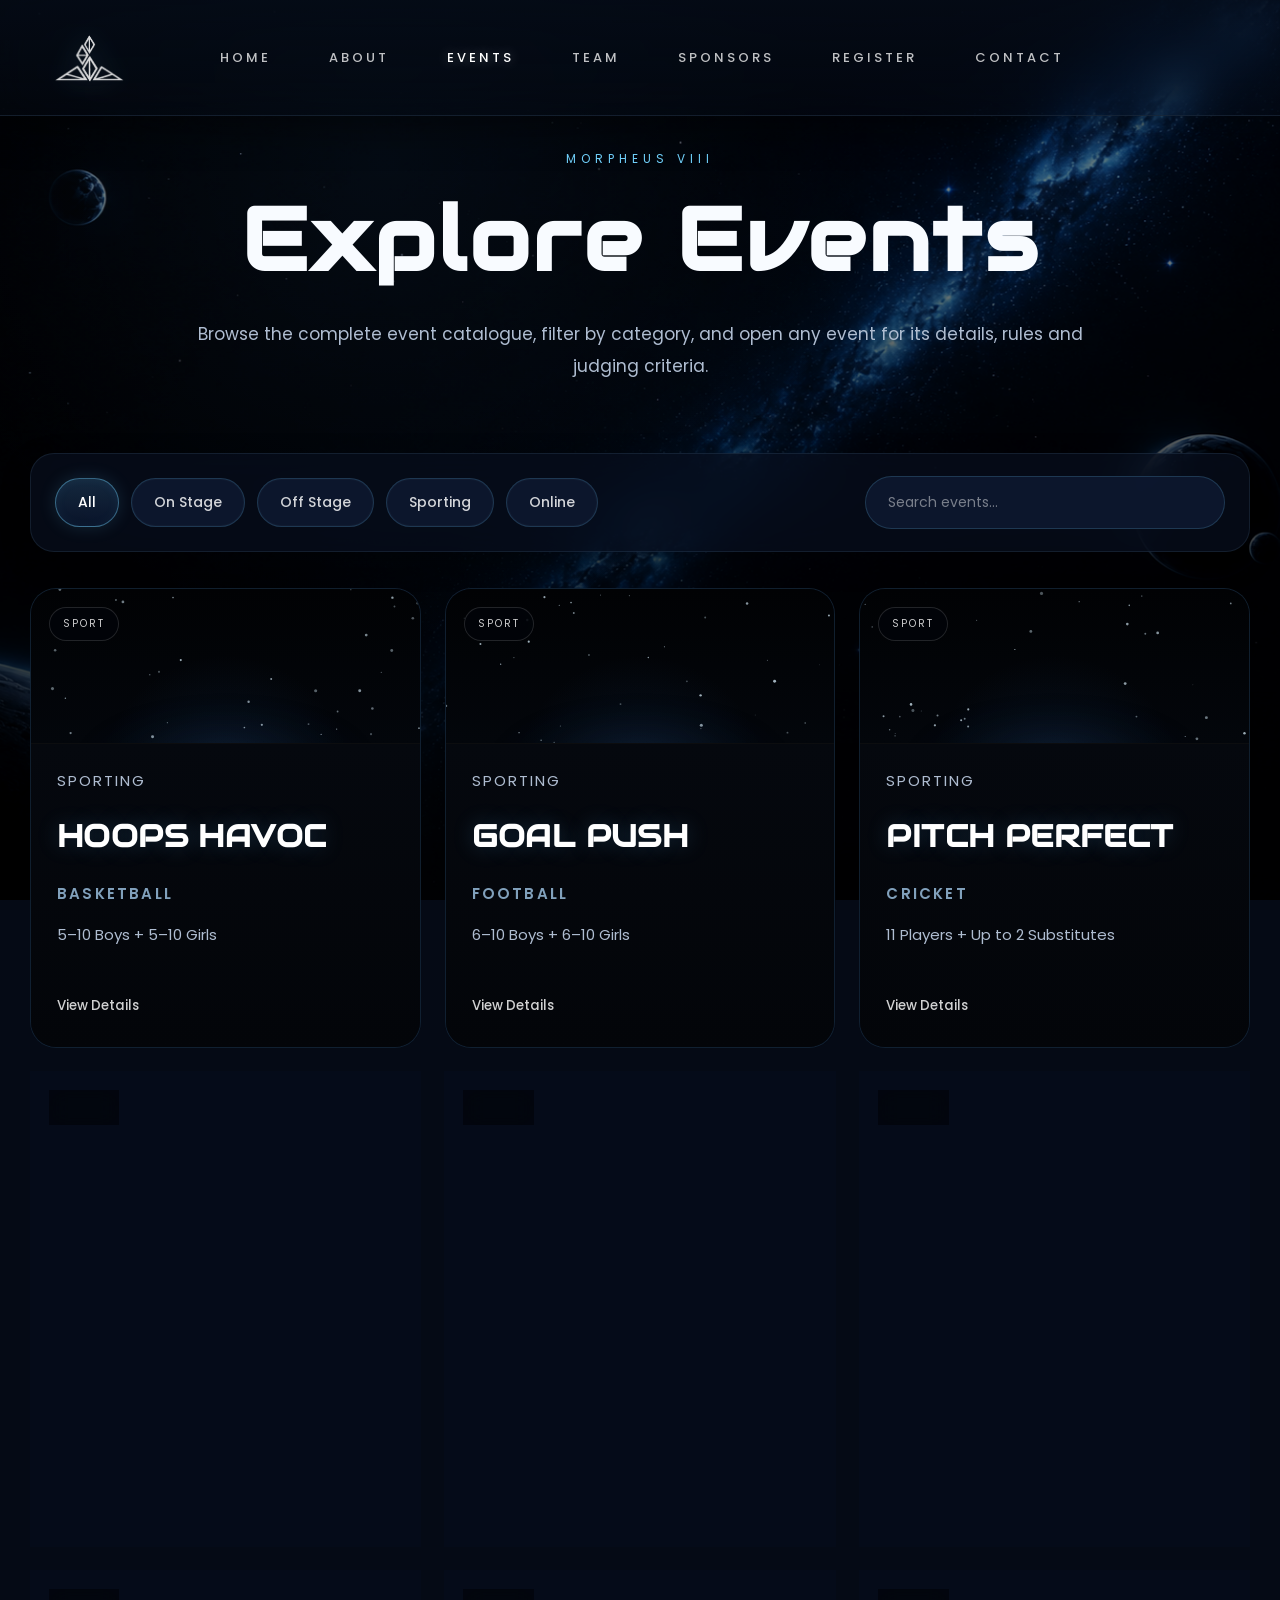
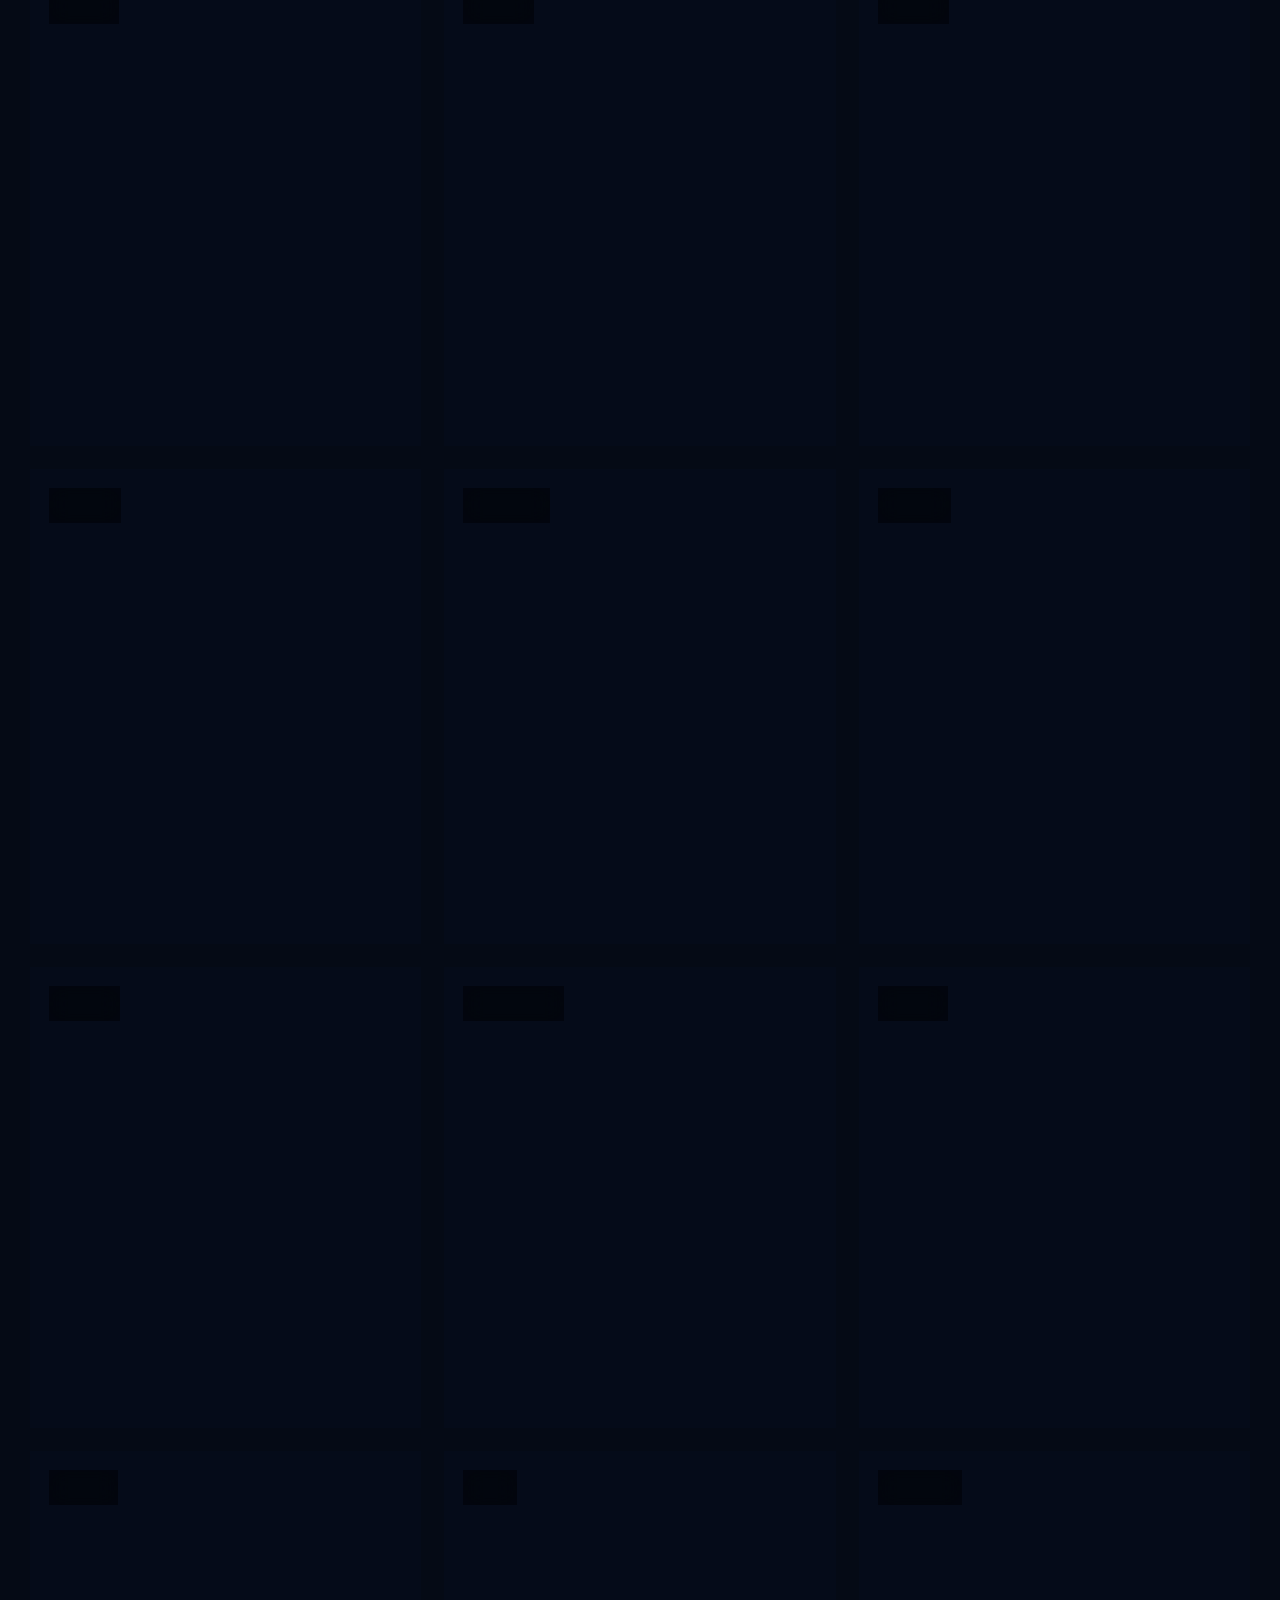
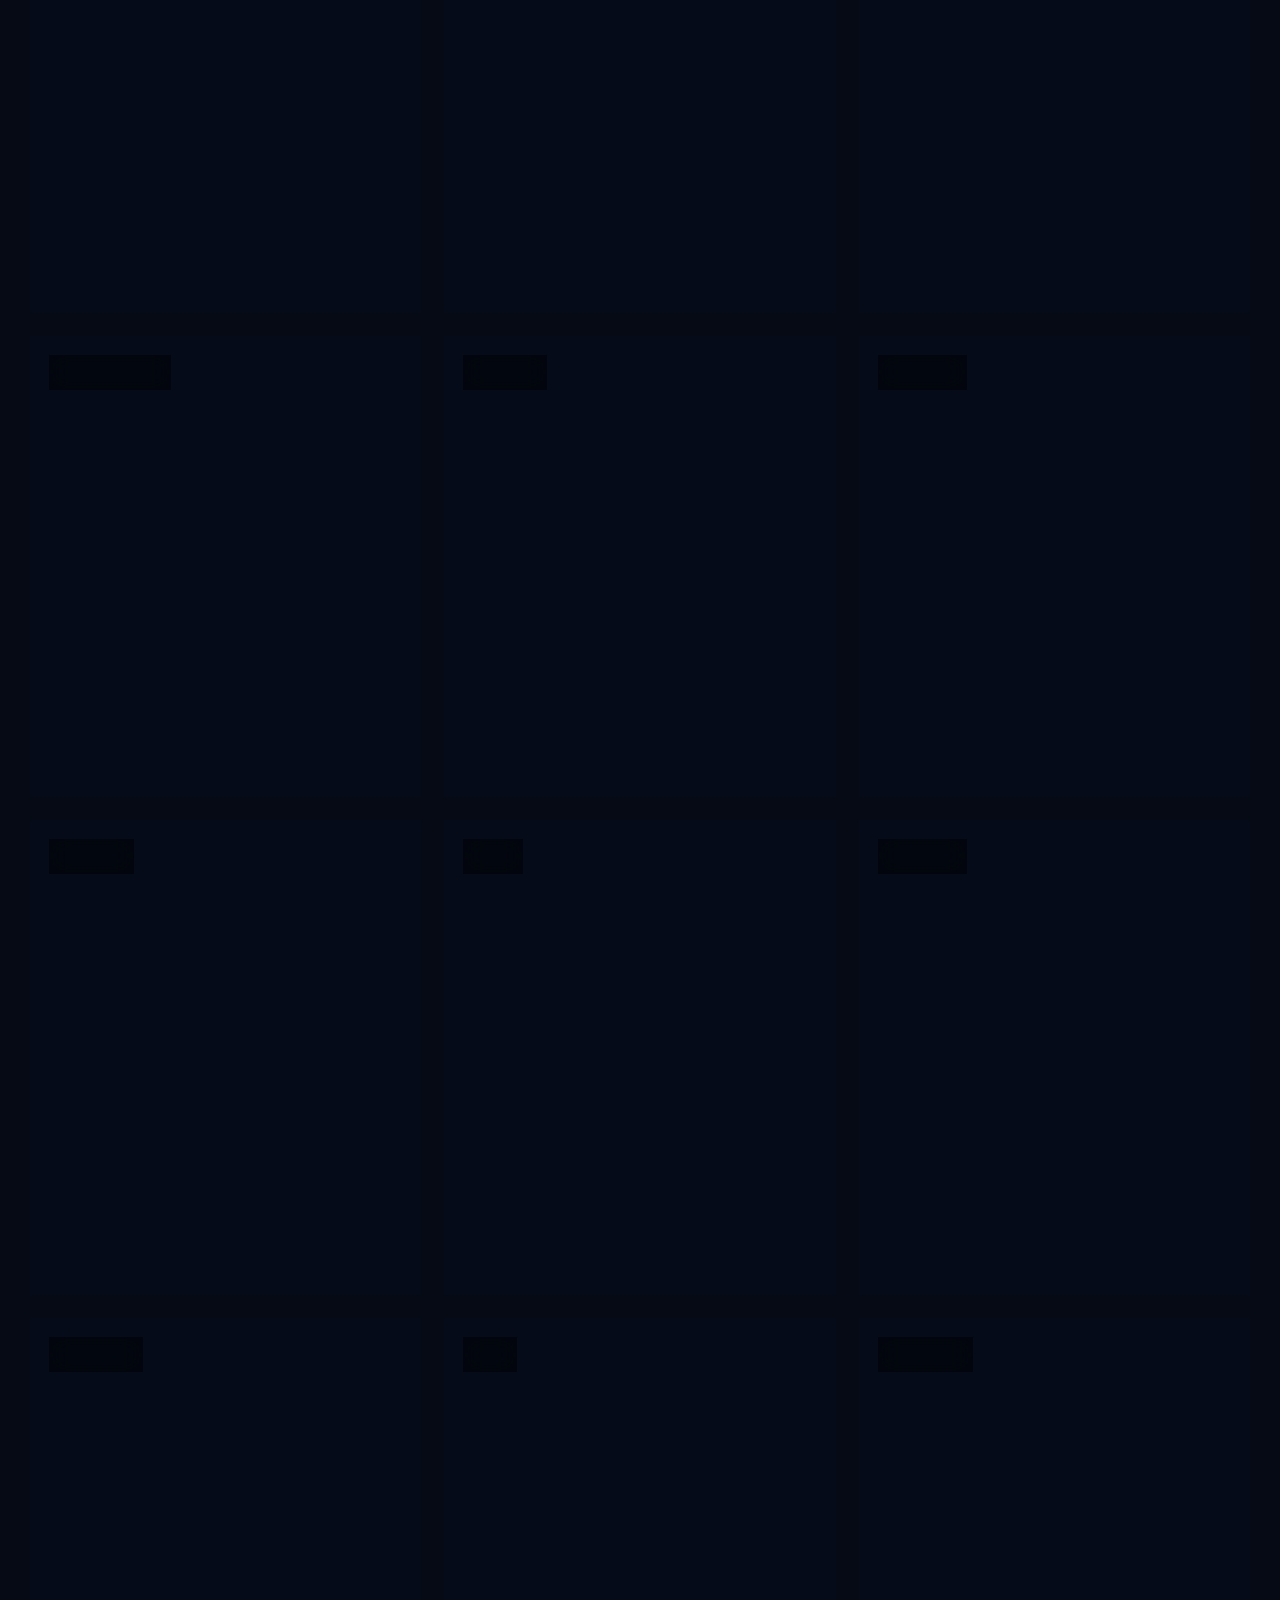
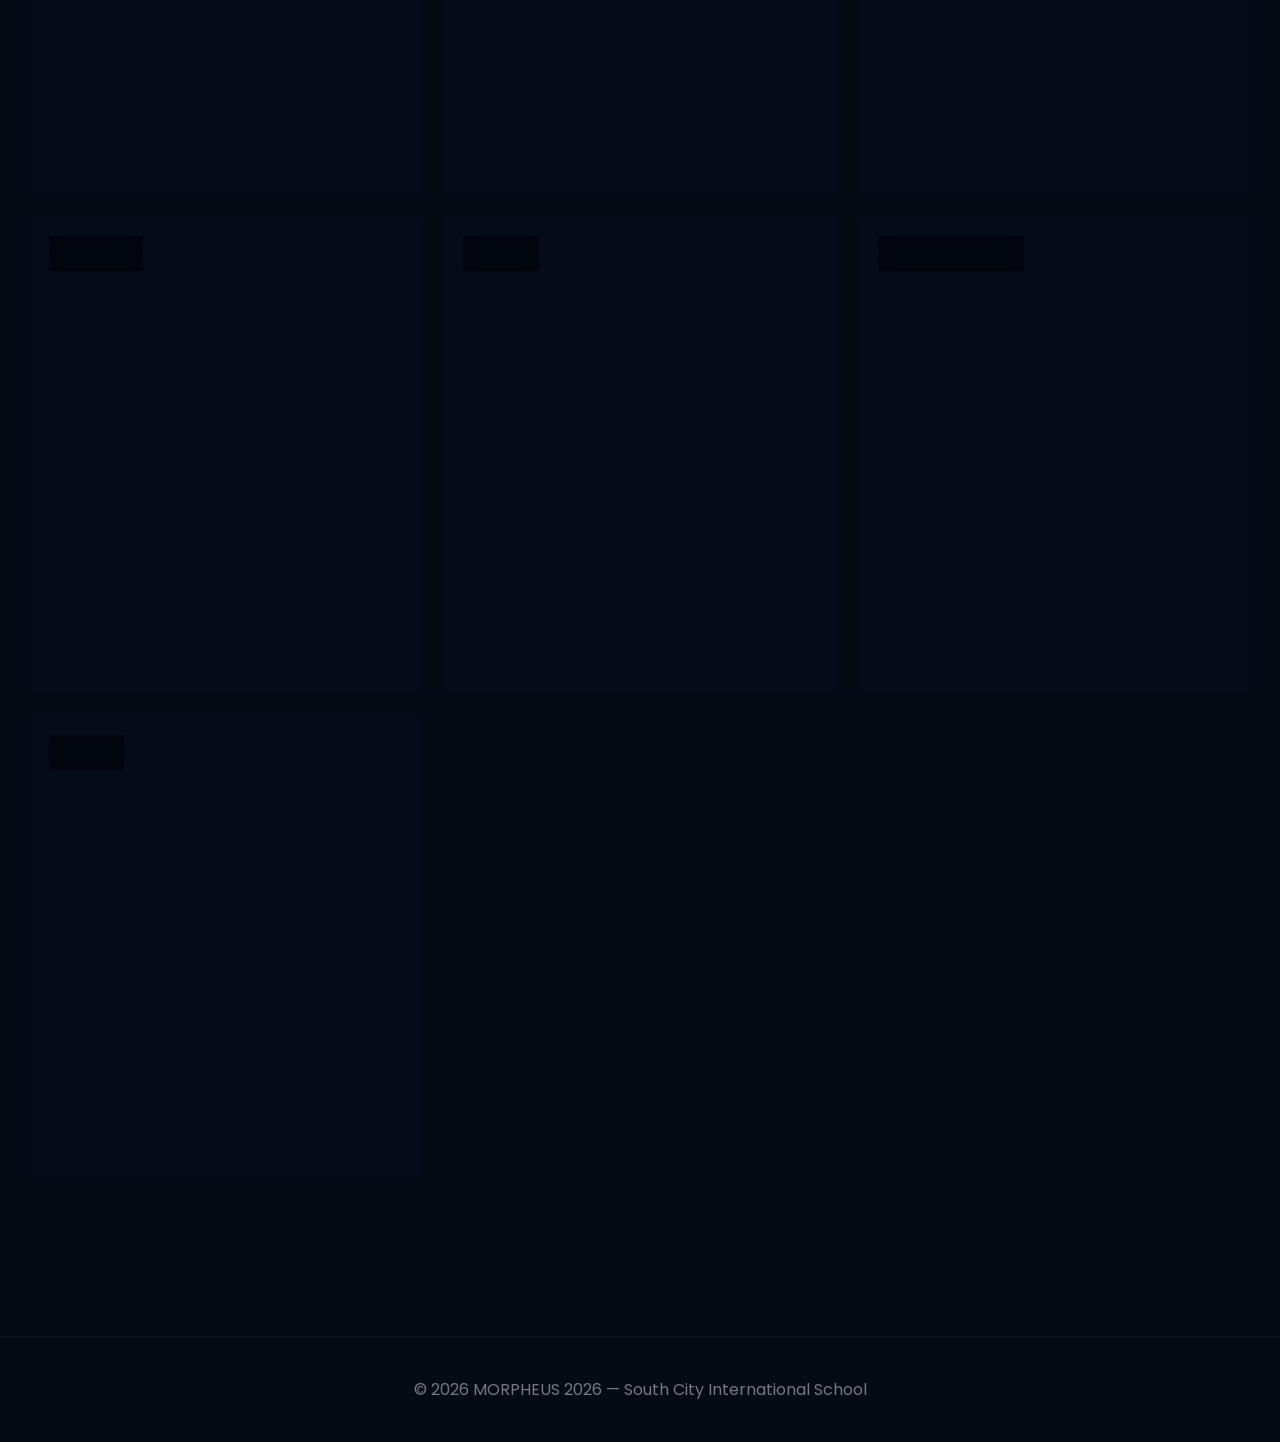
<file: events.html>
<!DOCTYPE html>
<html lang="en">

<head>

    <meta charset="UTF-8">

    <meta
        name="viewport"
        content="width=device-width, initial-scale=1.0"
    >

    <title>MORPHEUS 2026 | Events</title>

    <link rel="preconnect" href="https://fonts.googleapis.com">
    <link rel="preconnect" href="https://fonts.gstatic.com" crossorigin>

    <link
        href="https://fonts.googleapis.com/css2?family=Audiowide&family=Poppins:wght@300;400;500;600;700&display=swap"
        rel="stylesheet"
    >

    <link
        rel="stylesheet"
        href="style.css"
    >

</head>

<body>

<canvas
    id="bgCanvas"
    class="bg-canvas"
></canvas>


<header class="site-header">

    <a
        href="index.html#home"
        class="nav-logo-wrap"
    >

        <img
            src="assets/logo-white.png"
            alt="MORPHEUS"
            class="nav-logo"
        >

    </a>

    <button
        class="menu-toggle"
        type="button"
    >
        ☰
    </button>

    <nav class="main-nav">

        <a href="index.html#home">
            Home
        </a>

        <a href="index.html#about">
            About
        </a>

        <a
            href="events.html"
            class="active"
        >
            Events
        </a>

        <a href="index.html#team">
            Team
        </a>

        <a href="index.html#sponsors">
            Sponsors
        </a>

        <a href="register/login.html">
            Register
        </a>

        <a href="index.html#contact">
            Contact
        </a>

    </nav>

</header>


<main class="events-page">

    <section class="events-page-hero">

        <p class="events-page-kicker">
            MORPHEUS VIII
        </p>

        <h1>
            Explore Events
        </h1>

        <p>
            Browse the complete event catalogue, filter by category,
            and open any event for its details, rules and judging criteria.
        </p>

    </section>


    <section class="events-catalogue">

        <div class="events-controls">

            <div
                id="eventCategoryFilters"
                class="event-category-filters"
            ></div>

            <input
                type="search"
                id="eventSearch"
                class="event-search-input"
                placeholder="Search events..."
                autocomplete="off"
            >

        </div>


        <div
            id="publicEventsGrid"
            class="public-events-grid"
        ></div>


        <div
            id="eventDetailsPanel"
            class="event-details-panel"
            hidden
        ></div>

    </section>

</main>


<footer class="site-footer">

    <p>
        © <span id="year"></span>
        MORPHEUS 2026 —
        South City International School
    </p>

</footer>


<script src="register/data/events.js"></script>
<script src="register/data/public-events.js"></script>
<script src="events-page.js"></script>
</body>
</html>
</file>
<file: style.css>
/* ==================================================
   MORPHEUS 2026
   FINAL SPACE EDITION
   PART 1 / 4
================================================== */

html,
body {
  width: 100%;
  max-width: 100%;
  overflow-x: hidden;
}

:root{

    /* Background */

    --bg:#050a15;
    --bg-deep:#02050d;

    /* Glass */

    --panel:rgba(12,20,40,.72);
    --panel-hover:rgba(18,28,54,.82);

    /* Borders */

    --border:rgba(150,205,255,.10);
    --border-hover:rgba(150,205,255,.22);

    /* Text */

    --text:#f8fbff;
    --muted:#afbdd1;

    /* Accents */

    --accent:#72d4ff;
    --accent-light:#dff8ff;
    --accent-dark:#3b7dff;

    /* Glow */

    --glow:
        0 0 40px rgba(80,170,255,.18);

    --shadow:
        0 18px 60px rgba(0,0,0,.45);

    /* Nebula */

    --nebula:
        rgba(70,170,255,.10);

    --radius:22px;

    --max-width:1400px;

    --ff-body:"Poppins",sans-serif;
    --ff-heading:"Audiowide",sans-serif;
}
/* ==================================================
   RESET
================================================== */

*{
  margin:0;
  padding:0;
  box-sizing:border-box;
}

html{
  scroll-behavior:smooth;
}

body{

  background:var(--bg);

  color:var(--text);

  font-family:var(--ff-body);

  overflow-x:hidden;

  -webkit-font-smoothing:antialiased;
  -moz-osx-font-smoothing:grayscale;
}

/* ==================================================
   SPACE BACKGROUND
================================================== */

body::before{

  content:"";

  position:fixed;
  inset:0;

  background-image:url("assets/space-bg.jpeg");

  background-size:cover;
  background-position:center center;
  background-repeat:no-repeat;

  z-index:-3;
}

body::after{

    content:"";

    position:fixed;
    inset:0;

    background:

        radial-gradient(
            circle at 30% 18%,
            rgba(70,170,255,.06),
            transparent 42%
        ),

        linear-gradient(
            to bottom,
            rgba(0,0,0,.48) 0%,
            rgba(0,0,0,.52) 25%,
            rgba(0,0,0,.72) 65%,
            rgba(0,0,0,.82) 100%
        );

    z-index:-2;

    pointer-events:none;
}

/* ==================================================
   PARTICLES
================================================== */

.bg-canvas{

  position:fixed;
  inset:0;

  width:100%;
  height:100%;

  pointer-events:none;

  z-index:-1;

  opacity:.25;
}

/* ==================================================
   NAVBAR
================================================== */

.site-header{

  position:fixed;

  top:0;
  left:0;

  width:100%;

  z-index:1000;

  display:grid;

  grid-template-columns:
    150px
    1fr
    150px;

  align-items:center;

  padding:20px 52px;

  background:

linear-gradient(

to bottom,

rgba(5,12,24,.82),

rgba(5,12,24,.38)

);
  backdrop-filter:blur(22px);

  border-bottom:
    1px solid var(--border);

  box-shadow:
    0 10px 40px rgba(0,0,0,.45);
    transition:
        padding .35s ease,
        background .35s ease,
        backdrop-filter .35s ease;
}
.site-header.scrolled{

    background:

        linear-gradient(
            to bottom,
            rgba(5,10,20,.88),
            rgba(5,10,20,.58)
        );

    backdrop-filter:blur(26px);

    border-bottom:

        1px solid var(--border);
}
/* ==================================================
   LOGO
================================================== */

.nav-logo-wrap{

  display:flex;
  align-items:center;

  text-decoration:none;
}

.nav-logo{

  width:75px;
  height:75px;

  object-fit:contain;

  filter:

    brightness(1.1)

    drop-shadow(
      0 0 14px
      rgba(114,212,255,.20)
    );
    opacity:.85;

  transition:.3s ease;
  transition:
        .35s ease;
}
.nav-logo:hover{

  opacity:1;

  transform:scale(1.05);
}

/* ==================================================
   NAV LINKS
================================================== */

.main-nav{

  display:flex;

  justify-content:center;

  align-items:center;

  gap:22px;
}

.main-nav a{

  text-decoration:none;

  color:rgba(255,255,255,.75);

  font-size:13px;

  font-weight:500;

  letter-spacing:3px;

  text-transform:uppercase;

  padding:12px 18px;

  border-radius:999px;

  transition:.25s ease;

  position:relative;
}

.main-nav a::after{

  content:"";

  position:absolute;

  left:50%;
  bottom:6px;

  width:0;
  height:1px;

  background:white;

  transition:.3s ease;
}

.main-nav a:hover::after{

  width:60%;

  left:20%;
}

.main-nav a:hover{

  color:white;

  text-shadow:
      0 0 12px rgba(255,255,255,.35);
  background:

    var(--border);
}
 .main-nav a.active{

    color:white;

    text-shadow:
        0 0 12px rgba(255,255,255,.35);
}


/* ==================================================
   HERO
================================================== */

.hero-section{

  min-height:100vh;

  width:100%;

  display:flex;
  align-items:center;
  justify-content:center;

  text-align:center;

  position:relative;

  padding:

    100px
    24px
    40px;
}



.hero-overlay{

  position:absolute;
  inset:0;

  background:

    radial-gradient(
      circle at center,
      rgba(90,180,255,.05),
      transparent 65%
    );

  pointer-events:none;
}

.hero-content{

  position:relative;
  z-index:2;

  width:100%;

  max-width:1200px;
  transform:translateY(-15px);
}

/* ==================================================
   HERO LOGO
================================================== */

.hero-logo{

  width: 250px;
  height: 250px;

  object-fit:contain;

  margin:

    0 auto
    -20px;

  filter:

drop-shadow(

0 0 30px

rgba(100,210,255,.18)

)

drop-shadow(

0 0 60px

rgba(40,120,255,.10)

);
}

/* ==================================================
   HERO TITLE
================================================== */

.hero-title{

  font-family:var(--ff-heading);

  font-size:

    clamp(
      64px,
      7vw,
      100px
    );

  letter-spacing:8px;

  line-height:1;

  color:white;
margin-top:5px;
  margin-bottom:10px;

  animation:titleGlow 7s ease-in-out infinite;
}

.hero-edition{

  font-size:16px;

  letter-spacing:12px;

  font-weight:500;

  color:rgba(255,255,255,.88);

  margin-bottom:22px;
  opacity:.85;
}

.hero-tagline{

  font-size:20px;

  letter-spacing:8px;

  text-transform:uppercase;

  font-weight:300;

  color:rgba(255,255,255,.85);

  text-shadow:
0 0 25px rgba(114,212,255,.25);

  margin-bottom:28px;
}

.hero-year{

    font-family:var(--ff-heading);

    font-size:42px;

    letter-spacing:10px;

    color:white;

    opacity:.95;
}

.hero-school{

  font-size:14px;

  letter-spacing:3px;

  text-transform:uppercase;

  color:rgba(255,255,255,.72);

  margin-bottom:25px;
}
@keyframes nebulaBreath{

    0%,100%{
        transform:translate(-50%,-50%) scale(1);
    }

    50%{
        transform:translate(-50%,-50%) scale(1.03);
    }
}
.hero-content::before{
  
   animation:nebulaBreath 12s ease-in-out infinite;
    content:"";

    position:absolute;

    left:50%;
    top:42%;

    transform:translate(-50%,-50%);

    width:1100px;
    height:650px;

    background:
      

radial-gradient(

ellipse,

rgba(20,40,70,.35),

rgba(5,10,20,.12),

transparent 72%

);

    z-index:-1;
}
/* ==================================================
   COUNTDOWN
================================================== */

.countdown {
  display: grid;
  grid-template-columns:
    repeat(4, 155px);

  justify-content: center;
  align-items: center;

  gap: 54px;

  width: 100%;

  margin:
    30px auto
    22px;
}

.count-item {
  position: relative;

  min-height: 128px;

  display: flex;
  flex-direction: column;
  align-items: center;
  justify-content: center;

  padding:
    22px
    16px;

  border:
    1px solid
    rgba(105, 195, 255, 0.22);

  border-radius: 26px;

  background:
    linear-gradient(
      155deg,
      rgba(14, 26, 52, 0.92),
      rgba(4, 9, 21, 0.97)
    );

  box-shadow:
    0 20px 45px
    rgba(0, 0, 0, 0.34),
    0 0 24px
    rgba(70, 165, 255, 0.08);

  backdrop-filter:
    blur(18px);

  -webkit-backdrop-filter:
    blur(18px);

  transition:
    transform 0.3s ease,
    border-color 0.3s ease,
    box-shadow 0.3s ease,
    background 0.3s ease;
}

.count-item:hover {
  transform:
    translateY(-6px);

  border-color:
    rgba(105, 205, 255, 0.42);

  background:
    linear-gradient(
      155deg,
      rgba(20, 38, 72, 0.96),
      rgba(5, 12, 27, 0.98)
    );

  box-shadow:
    0 26px 58px
    rgba(0, 0, 0, 0.42),
    0 0 30px
    rgba(80, 175, 255, 0.14);
}

.count-item:not(:last-child)::after {
  content: ":";

  position: absolute;

  top: 50%;
  right: -36px;

  transform:
    translateY(-58%);

  color:
    rgba(150, 220, 255, 0.72);

  font-family:
    var(--ff-heading);

  font-size: 42px;
  line-height: 1;

  text-shadow:
    0 0 16px
    rgba(90, 190, 255, 0.24);
}

.count-number {
  margin-bottom: 12px;

  color:
    var(--accent-light);

  font-family:
    var(--ff-heading);

  font-size:
    clamp(
      42px,
      4vw,
      58px
    );

  font-weight: 700;
  line-height: 1;
}

.count-label {
  color:
    rgba(255, 255, 255, 0.58);

  font-size: 11px;
  font-weight: 500;
  letter-spacing: 3px;
  text-transform: uppercase;
}

@media (max-width: 700px) {

  .countdown {
    grid-template-columns:
      repeat(2, minmax(120px, 1fr));

    width:
      min(330px, 100%);

    gap: 13px;

    margin-top: 22px;
  }

  .count-item {
    min-height: 108px;

    padding:
      18px
      12px;

    border-radius: 21px;
  }

  .count-item::after {
    display: none;
  }

  .count-number {
    font-size: 38px;
  }

  .count-label {
    font-size: 10px;
    letter-spacing: 2px;
  }
}

/* ==================================================
   REGISTER BUTTON
================================================== */

.register-btn{

    display:inline-flex;
    align-items:center;
    justify-content:center;

    text-decoration:none;

    color:#fff;

    padding:18px 42px;

    border-radius:999px;

    font-size:13px;

    font-weight:600;

    letter-spacing:4px;

    text-transform:uppercase;

    border:1px solid rgba(114,212,255,.20);

    background:
        linear-gradient(
            180deg,
            rgba(100,210,255,.15),
            rgba(40,90,200,.05)
        );

    backdrop-filter:blur(18px);

    box-shadow:
        0 0 25px var(--border);

    transition:.3s ease;
}

.register-btn:hover{

    transform:
        translateY(-3px)
        scale(1.03);

    box-shadow:
        0 0 35px rgba(114,212,255,.20);
}



/* ==================================================
   SPONSOR MARQUEE  
================================================== */

/*.sponsor-marquee{

    width:100%;

    max-width:1100px;

    margin:12px auto 0;

    overflow:hidden;

    border-radius:20px;

    background:
    rgba(70,170,255,.04);

    border:
    1px solid rgba(255,255,255,.04);

    backdrop-filter:blur(12px);

    padding:10px 0;
}

.marquee-track{

    display:flex;

    align-items:center;

    gap:60px;

    width:max-content;

    padding-left:60px;

    animation:
        marquee 25s linear infinite;
}

.marq-item{

    flex-shrink:0;

    color:rgba(255,255,255,.82);

    font-size:15px;

    font-weight:500;

    white-space:nowrap;
}

@keyframes marquee{
    from{
        transform:translateX(0);
    }

    to{
        transform:translateX(calc(-50% - 10px));
    }
}*/
/* ==================================================
   CONTENT SECTIONS
================================================== */

.content-section{

  width:100%;

  padding:

    120px
    30px;
}

.section-container{

  width:100%;

  max-width:1400px;

  margin:0 auto;
}

.section-title{

  font-family:var(--ff-heading);

  font-size:

    clamp(
      36px,
      5vw,
      64px
    );

  color:white;

  margin-bottom:50px;

  text-align:center;
}
#about{

    padding-top:120px;
}

/* ==================================================
   ABOUT SECTION
================================================== */

.about-layout{

  display:grid;

  grid-template-columns:

    2fr 1fr;

  gap:50px;
}

.about-text{

  background:

    var(--panel);

  border:

    1px solid var(--border);

  border-radius:28px;

  padding:40px;

  backdrop-filter:blur(18px);
}

.about-text p{

  font-size:17px;

  line-height:2;

  color:var(--muted);

  margin-bottom:22px;
}

/* ==================================================
   STATS
================================================== */

.stats-grid{

  display:flex;

  flex-direction:column;

  gap:20px;
}

.stat-card{

  padding:30px;

  text-align:center;

  border-radius:24px;

  background:

    var(--panel);

  border:

    1px solid var(--border);

  backdrop-filter:blur(18px);

  transition:.3s ease;
}

.stat-card:hover{

  transform:translateY(-6px);
}

.stat-number{

  font-size:46px;

  font-weight:700;

  color:white;
}

.stat-label{

  margin-top:10px;

  color:var(--muted);

  letter-spacing:3px;

  text-transform:uppercase;

  font-size:12px;
}
/* ==================================================
   EVENTS
================================================== */



/* ==================================================
   TEAM
================================================== */

.team-grid{

  display:grid;

  grid-template-columns:
    repeat(4,1fr);

  gap:24px;
}

.member{

  padding:24px;

  border-radius:24px;

  text-align:center;

  background:
    var(--panel);

  border:
    1px solid var(--border);

  backdrop-filter:blur(18px);

  transition:.3s ease;
}

.member:hover{

  transform:translateY(-8px);
}

.avatar{

  width:160px;
  height:160px;

  margin:
    0 auto
    18px;

  border-radius:20px;

  overflow:hidden;

  background:
    rgba(255,255,255,.05);
}

.avatar img{

  width:100%;
  height:100%;

  object-fit:cover;
}

.member-name{

  color:white;

  font-size:18px;

  font-weight:600;
}

.member-role{

  color:var(--muted);

  margin-top:8px;
}

/* ==================================================
   SPONSORS
================================================== */

.sponsors-kicker {
  margin-bottom: 12px;

  color: var(--accent);

  font-size: 11px;
  letter-spacing: 5px;
  text-align: center;
  text-transform: uppercase;
}

.sponsors-intro {
  max-width: 690px;

  margin:
    -24px auto
    55px;

  color: var(--muted);

  font-size: 15px;
  line-height: 1.8;
  text-align: center;
}

.sponsors-tiers {
  display: flex;
  flex-direction: column;

  gap: 65px;
}


/* TIER HEADING */

.sponsor-tier {
  position: relative;
}

.sponsor-tier-heading {
  display: flex;
  align-items: center;
  justify-content: center;

  gap: 22px;

  margin-bottom: 34px;

  text-align: center;
}

.sponsor-tier-heading::before,
.sponsor-tier-heading::after {
  content: "";

  flex: 1;

  max-width: 260px;
  height: 1px;

  background:
    linear-gradient(
      90deg,
      transparent,
      rgba(100, 205, 255, 0.55)
    );
}

.sponsor-tier-heading::after {
  background:
    linear-gradient(
      90deg,
      rgba(100, 205, 255, 0.55),
      transparent
    );
}

.sponsor-tier-heading h3 {
  position: relative;

  flex-shrink: 0;

  margin: 0;

  color: white;

  font-family: var(--ff-heading);

  font-size:
    clamp(
      28px,
      3vw,
      42px
    );

  line-height: 1.1;
  letter-spacing: 1.4px;
  text-align: center;

  text-shadow:
    0 0 22px
    rgba(85, 185, 255, 0.16);
}

.sponsor-tier-heading h3::after {
  content: "";

  position: absolute;

  left: 50%;
  bottom: -11px;

  width: 250px;
  height: 2px;

  border-radius: 999px;

  background:
    linear-gradient(
      90deg,
      transparent,
      var(--accent),
      transparent
    );

  transform:
    translateX(-50%);

  box-shadow:
    0 0 14px
    rgba(100, 205, 255, 0.35);
}


/* TIER GRID */

.sponsor-tier-grid {
  display: grid;

  grid-template-columns:
    repeat(
      4,
      minmax(0, 1fr)
    );

  gap: 20px;
}

/* Hydration Partner: two large centred cards */

.sponsor-tier-hydration .sponsor-tier-grid {
  grid-template-columns:
    repeat(
      2,
      minmax(320px, 420px)
    );

  justify-content: center;

  gap: 28px;
}

.sponsor-tier-hydration .sponsor-card {
  min-height: 300px;
}

.sponsor-tier-hydration .sponsor-card-visual {
  min-height: 205px;
  padding: 24px;
}

.sponsor-tier-hydration .sponsor-logo {
  width: 100%;
  height: 100%;

  max-width: 330px;
  max-height: 175px;

  object-fit: contain;
}

.sponsor-tier-hydration .sponsor-card-content {
  min-height: 92px;
}

.sponsor-tier-hydration .sponsor-name {
  font-size: 21px;
}

@media (max-width: 768px) {

  .sponsor-tier-hydration .sponsor-tier-grid {
    grid-template-columns: 1fr;

    width: min(100%, 420px);
    margin: 0 auto;
  }

  .sponsor-tier-hydration .sponsor-card {
    min-height: 250px;
  }

  .sponsor-tier-hydration .sponsor-card-visual {
    min-height: 170px;
  }

}


/* SPONSOR CARD */

.sponsor-card {
  position: relative;

  display: flex;
  flex-direction: column;

  min-height: 230px;

  overflow: hidden;

  border:
    1px solid
    rgba(120, 195, 255, 0.11);

  border-radius: 24px;

  background:
    linear-gradient(
      155deg,
      rgba(11, 19, 37, 0.92),
      rgba(3, 7, 16, 0.96)
    );

  box-shadow:
    0 18px 42px
    rgba(0, 0, 0, 0.25);

  transition:
    transform 0.3s ease,
    border-color 0.3s ease,
    box-shadow 0.3s ease;
}

.sponsor-card::before {
  content: "";

  position: absolute;
  inset: 0;

  pointer-events: none;

  opacity: 0;

  background:
    radial-gradient(
      circle at 50% 20%,
      rgba(100, 195, 255, 0.13),
      transparent 52%
    );

  transition:
    opacity 0.3s ease;
}

.sponsor-card:hover {
  transform:
    translateY(-6px);

  border-color:
    rgba(110, 205, 255, 0.3);

  box-shadow:
    0 25px 58px
    rgba(0, 0, 0, 0.38),
    0 0 28px
    rgba(65, 155, 255, 0.08);
}

.sponsor-card:hover::before {
  opacity: 1;
}


/* LOGO AREA */

.sponsor-card-visual {
  position: relative;
  z-index: 2;

  display: flex;
  align-items: center;
  justify-content: center;

  min-height: 155px;

  padding: 24px;

  border-bottom:
    1px solid
    rgba(255, 255, 255, 0.05);

  background:
    rgba(1, 4, 10, 0.4);
}

.sponsor-logo {
  display: block;

  width: 100%;
  height: 100%;

  max-width: none;
  max-height: none;

  object-fit: contain;

  padding: 8px;
}


/* TEXT FALLBACK WHEN NO LOGO EXISTS */

.sponsor-text-logo {
  max-width: 90%;

  color: white;

  font-family: var(--ff-heading);

  font-size:
    clamp(
      21px,
      2vw,
      30px
    );

  font-weight: 500;
  line-height: 1.45;
  letter-spacing: 0.4px;
  text-align: center;

  text-shadow:
    0 0 20px
    rgba(100, 190, 255, 0.08);
}


/* CARD CONTENT */

.sponsor-card-content {
  position: relative;
  z-index: 2;

  display: flex;
  flex-direction: column;
  justify-content: center;

  flex: 1;

  min-height: 84px;

  padding:
    19px
    21px
    22px;

  text-align: center;
}

.sponsored-event-name {
  margin-bottom: 9px;

  color: var(--accent);

  font-size: 11px;
  font-weight: 600;
  letter-spacing: 2px;
  text-transform: uppercase;
  text-align: center;
}

.sponsor-name {
  color: white;

  font-family: var(--ff-body);

  font-size:
    clamp(
      16px,
      1.35vw,
      20px
    );

  font-weight: 600;
  line-height: 1.45;
  text-align: center;
}


/* EVENT SPONSOR CARDS */

.sponsor-card-event {
  min-height: 245px;
}


/* LARGER HIGH-PRIORITY TIERS */

.sponsor-tier-title
.sponsor-tier-grid,
.sponsor-tier-power
.sponsor-tier-grid,
.sponsor-tier-co-power
.sponsor-tier-grid {
  grid-template-columns:
    repeat(
      2,
      minmax(0, 1fr)
    );
}

.sponsor-tier-title
.sponsor-card {
  min-height: 300px;
}



.sponsor-tier-title
.sponsor-card-visual {
  position: relative;
  z-index: 2;

  display: flex;
  align-items: center;
  justify-content: center;

  height: 180px;
  min-height: 180px;

  padding: 0;

  border-bottom:
    1px solid
    rgba(255, 255, 255, 0.05);

  background:
    rgba(1, 4, 10, 0.4);
}



.sponsor-tier-title
.sponsor-card-visual {
  height: 230px;
  min-height: 230px;
}

.sponsor-tier-grid.single-sponsor-tier {
  grid-template-columns:
    minmax(280px, 880px);

  justify-content: center;
}

.sponsor-card[data-sponsor-id="shree-krishna-enterprise"]
.sponsor-logo {
  width: auto;
  height: 94%;
  max-width: 94%;

  object-fit: contain;

  transform: scale(1.08);
}

/* EMPTY STATE */

.sponsors-empty-state {
  padding: 65px 25px;

  border:
    1px solid var(--border);

  border-radius: 24px;

  color: var(--muted);

  text-align: center;

  background:
    rgba(7, 13, 28, 0.7);
}

@media (max-width: 560px) {

  .sponsor-tier-heading {
    gap: 12px;
    margin-bottom: 28px;
  }

  .sponsor-tier-heading h3 {
    font-size: 25px;
  }

  .sponsor-tier-title
  .sponsor-tier-heading h3,
  .sponsor-tier-power
  .sponsor-tier-heading h3,
  .sponsor-tier-co-power
  .sponsor-tier-heading h3 {
    font-size: 30px;
  }

  .sponsor-tier-heading::before,
  .sponsor-tier-heading::after {
    max-width: 70px;
  }
}


@media (max-width: 1050px) {

  .sponsor-tier-grid {
    grid-template-columns:
      repeat(
        3,
        minmax(0, 1fr)
      );
  }
}


@media (max-width: 800px) {

  .sponsor-tier-grid,
  .sponsor-tier-title
  .sponsor-tier-grid,
  .sponsor-tier-power
  .sponsor-tier-grid,
  .sponsor-tier-co-power
  .sponsor-tier-grid {
    grid-template-columns:
      repeat(
        2,
        minmax(0, 1fr)
      );
  }

  .sponsors-tiers {
    gap: 50px;
  }
}


@media (max-width: 560px) {

  .sponsor-tier-grid,
  .sponsor-tier-title
  .sponsor-tier-grid,
  .sponsor-tier-power
  .sponsor-tier-grid,
  .sponsor-tier-co-power
  .sponsor-tier-grid {
    grid-template-columns: 1fr;
  }

  .sponsor-card,
  .sponsor-card-event {
    min-height: 210px;
  }

  .sponsor-card-visual {
    min-height: 135px;
  }

  .sponsor-tier-title
  .sponsor-card {
    min-height: 235px;
  }

  .sponsor-tier-title
  .sponsor-card-visual {
    min-height: 160px;
  }

  .sponsor-tier-heading {
    gap: 11px;
  }

  .sponsor-tier-heading h3 {
    font-size: 20px;
  }

  .sponsors-intro {
    margin-top: -18px;

    font-size: 14px;
  }
}



/* ==================================================
   CONTACT
================================================== */

.contact-grid{

  display:grid;

  grid-template-columns:
    repeat(3,1fr);

  gap:24px;
}

.contact-item{

  padding:30px;

  border-radius:24px;

  background:
    var(--panel);

  border:
    1px solid var(--border);

  backdrop-filter:blur(18px);
}

.contact-item h4{

  color:white;

  margin-bottom:14px;

  font-size:18px;
}

.contact-item p{

  color:var(--muted);

  line-height:1.9;
}

/* ==================================================
   FOOTER
================================================== */

.site-footer{

  margin-top:60px;

  padding:
    40px
    20px;

  text-align:center;

  color:
    rgba(255,255,255,.45);

  border-top:
    1px solid rgba(255,255,255,.05);
} 
/* ==================================================
   TITLE GLOW
================================================== */

@keyframes titleGlow{

  0%,100%{

    text-shadow:
      0 0 18px var(--border),
      0 0 40px rgba(255,255,255,.05);
  }

  50%{

text-shadow:

0 0 20px rgba(150,220,255,.25),

0 0 55px rgba(70,170,255,.18);

}
}

/* ==================================================
   FADE IN HERO
================================================== */

@keyframes fadeUp{

  from{

    opacity:0;

    transform:
      translateY(25px);
  }

  to{

    opacity:1;

    transform:
      translateY(0);
  }
}

.hero-content{

  animation:fadeUp .9s ease;

  animation-fill-mode:forwards;
}

/* ==================================================
   SCROLL SPACING
================================================== */

#about,
#events,
#team,
#sponsors,
#contact{
  scroll-margin-top:120px;
}

/* ==================================================
   SELECTION
================================================== */

::selection{

  background:

rgba(114,212,255,.25);

  color:white;
}

.menu-toggle{

    display:none;

    background:none;

    border:none;

    color:white;

    font-size:32px;

    cursor:pointer;
}



/* ==================================================
   TABLET
================================================== */

@media (max-width:1200px){

  .team-grid{

    grid-template-columns:
      repeat(3,1fr);
  }

  .sponsors-grid{

    grid-template-columns:
      repeat(3,1fr);
  }
}

/* ==================================================
   LARGE MOBILE
================================================== */

@media (max-width:1000px){

  .about-layout{

    grid-template-columns:1fr;
  }

  

  .contact-grid{

    grid-template-columns:1fr;
  }
}

/* ==================================================
   MOBILE
================================================== */

@media (max-width:768px){
  


  .hero-logo{

    width:150px;
    height:150px;
}
  .menu-toggle{

    display:block;
}

.main-nav{

    position:fixed;

    top:90px;

    left:0;

    width:100vw;

    height:calc(100vh - 90px);

    background:
linear-gradient(
    180deg,
    rgba(8,18,36,.88),
    rgba(10,20,40,.94)
);

    backdrop-filter:blur(25px);

    display:none;

    flex-direction:column;

    justify-content:center;

    align-items:center;

    gap:20px;

    z-index:2000;
}

.main-nav::before{

    content:"";

    position:absolute;

    inset:0;

    background:

        radial-gradient(

            circle at 20% 15%,

            rgba(100,200,255,.08),

            transparent 45%

        );

    pointer-events:none;
}

.main-nav.show{

    display:flex;
}



  body::before{
     background-image:
          url("assets/space-bg-mobile.jpg");

      background-position:center center;

      background-size:cover;
      
  }
body::after{

    background:

    linear-gradient(
        to bottom,
        rgba(0,0,0,.35),
        rgba(0,0,0,.55)
    );
}
  

  .nav-logo{

    width:60px;
    height:60px;
  }

  .site-header.scrolled .nav-logo{

    width:50px;
    height:50px;
  }

  

  .main-nav a{

    width:auto;

    display:block;

    text-align:center;

    padding:12px 20px;

    font-size:18px;

    letter-spacing:3px;

    white-space:nowrap;
}
  .hero-section{

    padding:
      110px
      18px
      40px;
  }

  .hero-content{

    transform:none;
  }
  .menu-toggle{

    position:relative;

    z-index:3001;
}
.site-header{

    z-index:3000;
}



  .hero-title{

    font-size:
      clamp(
        42px,
        12vw,
        58px
      );

    letter-spacing:3px;
  }

  .hero-edition{

    font-size:13px;

    letter-spacing:4px;
  }

  .hero-tagline{

    font-size:12px;

    letter-spacing:3px;
  }

  .hero-year{

    font-size:28px;

    letter-spacing:5px;
  }

  .hero-school{

    font-size:11px;

    letter-spacing:2px;

    margin-bottom:22px;
  }

  .countdown{

    gap:10px;

    flex-wrap:nowrap;

    justify-content:center;
  }

  .count-item{

    width:80px;

    min-width:80px;

    padding:
      16px
      10px;
  }

  .count-number{

    font-size:28px;
  }

  .count-label{

    font-size:10px;
  }

  .register-btn{

    padding:
      14px
      28px;

    font-size:11px;

    letter-spacing:2px;
  }

  .sponsor-marquee{

    margin-top:18px;

    border-radius:14px;
  }

  .marquee-track{

    gap:40px;
  }

  .marq-item{

    font-size:15px;
  }

  .about-layout{

    grid-template-columns:1fr;
  }

  

  

  .event-display-title{

    font-size:30px;
  }

  .team-grid{

    grid-template-columns:
      repeat(2,1fr);
  }

  .sponsors-grid{

    grid-template-columns:
      repeat(2,1fr);
  }

  .contact-grid{

    grid-template-columns:1fr;
  }

  .avatar{

    width:130px;
    height:130px;
  }

}

/* ==================================================
   SMALL MOBILE
================================================== */

@media (max-width:520px){

  .hero-logo{

    width:110px;
    height:110px;
  }

  .hero-title{

    font-size:42px;
  }

  .hero-tagline{

    font-size:10px;

    letter-spacing:2px;
  }

  .hero-school{

    font-size:10px;
  }

  .countdown{

    gap:6px;
}

.count-item{

    width:23%;
    padding:12px 6px;
}

.count-number{

    font-size:22px;
}

  .count-item{

    width:auto;

    min-width:0;

    max-width:none;
  }

  .count-number{

    font-size:24px;
  }

  .team-grid{

    grid-template-columns:1fr;
  }

  .sponsors-grid{

    grid-template-columns:1fr;
  }

  .section-title{

    font-size:34px;
  }

  .about-text{

    padding:28px;
  }

  .about-text p{

    font-size:15px;

    line-height:1.8;
  }

  .event-display{

    padding:24px;
  }

  .contact-item{

    padding:24px;
  }
}
.hero-divider{

    width:140px;
    height:1px;

    margin:22px auto 28px;

    background:
      linear-gradient(
        to right,
        transparent,
        rgba(255,255,255,.6),
        transparent
      );
}

/* ==================================================
   EXPERIMENTAL CURSOR
================================================== */



.cursor-ring{

    position:fixed;

    top:0;
    left:0;

    pointer-events:none;

    transform:
        translate(-50%,-50%);

    z-index:99999;
}



.cursor-ring{

    width:18px;
    height:18px;

    border-radius:50%;

    border:
        1px solid rgba(255,255,255,.7);

    transition:
        width .18s ease,
        height .18s ease,
        border-color .18s ease;
}

.cursor-ring.active{

    width:34px;
    height:34px;

    border-color:white;
}

@media (max-width:768px){

    .cursor-dot,
    .cursor-ring{

        display:none;
    }
}

/* ==========================================
   SECTION REVEAL
========================================== */

.reveal{

    opacity:0;

    transform:translateY(35px);

    transition:

        opacity .75s ease,

        transform .75s ease;

    will-change:opacity,transform;

}

.reveal.visible{

    opacity:1;

    transform:translateY(0);

}
.reveal .member,
.reveal .stat-card,
.reveal .sponsor-card{

    opacity:0;

    transform:translateY(20px);

    transition:

        .6s ease;

}

.reveal.visible .member,
.reveal.visible .stat-card,
.reveal.visible .sponsor-card{

    opacity:1;

    transform:none;

}

/* Faster sponsor reveal */

#sponsors.reveal {
  transition:
    opacity 0.45s ease,
    transform 0.45s ease;
}

#sponsors.reveal .sponsor-card {
  transition:
    opacity 0.4s ease,
    transform 0.4s ease;
}


/* ==================================================
   STANDALONE EVENTS PAGE
================================================== */

.events-page {
    min-height: 100vh;
    padding:
        150px
        30px
        100px;
}

.events-page-hero {
    width: min(900px, 100%);
    margin: 0 auto 70px;
    text-align: center;
}

.events-page-kicker {
    margin-bottom: 16px;
    color: var(--accent);
    font-size: 12px;
    letter-spacing: 5px;
    text-transform: uppercase;
}

.events-page-hero h1 {
    margin-bottom: 22px;
    font-family: var(--ff-heading);
    font-size: clamp(48px, 7vw, 88px);
    letter-spacing: 3px;
}

.events-page-hero > p:last-child {
    color: var(--muted);
    font-size: 17px;
    line-height: 1.9;
}

.events-catalogue {
    width: min(var(--max-width), 100%);
    margin: 0 auto;
}

.events-controls {
    display: flex;
    justify-content: space-between;
    align-items: center;
    gap: 22px;
    margin-bottom: 36px;

    padding: 22px 24px;
    border: 1px solid var(--border);
    border-radius: 24px;
    background: rgba(8, 14, 30, 0.72);
    backdrop-filter: blur(18px);
    box-shadow: 0 10px 30px rgba(0, 0, 0, 0.22);
}

.event-category-filters {
    display: flex;
    flex-wrap: wrap;
    gap: 12px;
}

.event-filter-btn {
    padding: 13px 22px;
    border: 1px solid rgba(114, 212, 255, 0.18);
    border-radius: 999px;
    background: rgba(14, 24, 48, 0.88);
    color: rgba(255, 255, 255, 0.82);
    font-family: var(--ff-body);
    font-size: 14px;
    font-weight: 500;
    cursor: pointer;
    transition: 0.25s ease;
    box-shadow: inset 0 0 0 1px rgba(255,255,255,0.02);
}

.event-filter-btn:hover,
.event-filter-btn.active {
    border-color: rgba(114, 212, 255, 0.42);
    background: linear-gradient(
        180deg,
        rgba(90, 180, 255, 0.18),
        rgba(50, 110, 220, 0.10)
    );
    color: white;
    box-shadow:
        0 0 18px rgba(114, 212, 255, 0.14),
        inset 0 0 12px rgba(114, 212, 255, 0.05);
}

.event-search-input {
    width: min(360px, 100%);
    padding: 15px 22px;
    border: 1px solid rgba(114, 212, 255, 0.18);
    border-radius: 999px;
    outline: none;
    background: rgba(14, 24, 48, 0.88);
    color: white;
    font-family: var(--ff-body);
    font-size: 14px;
    transition:
        border-color 0.25s ease,
        box-shadow 0.25s ease,
        background 0.25s ease;
}

.event-search-input:focus {
    border-color: rgba(114, 212, 255, 0.4);
    background: rgba(18, 30, 58, 0.95);
    box-shadow: 0 0 20px rgba(114, 212, 255, 0.12);
}

.event-search-input::placeholder {
    color: rgba(255, 255, 255, 0.45);
}

.public-events-grid {
    display: grid;
    grid-template-columns:
        repeat(3, minmax(0, 1fr));
    gap: 24px;
}

.public-event-card {
    overflow: hidden;
    border: 1px solid rgba(114, 212, 255, 0.10);
    border-radius: 26px;
    background: rgba(7, 13, 28, 0.82);
    backdrop-filter: blur(18px);
    cursor: pointer;
    transition:
        transform 0.35s ease,
        border-color 0.35s ease,
        box-shadow 0.35s ease,
        background 0.35s ease;
}

.public-event-card:hover {
    transform: translateY(-8px);
    border-color: rgba(114, 212, 255, 0.24);
    background: rgba(10, 18, 36, 0.9);
    box-shadow:
        0 16px 38px rgba(0, 0, 0, 0.28),
        0 0 24px rgba(114, 212, 255, 0.08);
}


/* STAR VISUAL */

.public-event-visual {
    --cursor-x: 50%;
    --cursor-y: 50%;

    position: relative;

    height: 155px;
min-height: 155px;

    overflow: hidden;

    background:
        radial-gradient(
            circle at 50% 125%,
            rgba(29, 77, 138, 0.18),
            transparent 46%
        ),
        linear-gradient(
            180deg,
            #010204,
            #03060b
        );

    border-bottom:
        1px solid
        rgba(255, 255, 255, 0.045);
}

.public-event-stars {
    position: absolute;
    inset: 0;

    z-index: 2;

    width: 100%;
    height: 100%;

    pointer-events: none;
}

.public-event-cursor-glow {
    position: absolute;
    inset: 0;

    z-index: 1;

    opacity: 0;

    background:
        radial-gradient(
            circle
            at var(--cursor-x)
            var(--cursor-y),
            rgba(100, 190, 255, 0.16),
            rgba(60, 120, 220, 0.055) 22%,
            transparent 48%
        );

    transition:
        opacity 0.35s ease;
}

.public-event-card.stars-active
.public-event-cursor-glow {
    opacity: 1;
}

.public-event-horizon {
    position: absolute;

    z-index: 1;

    left: 8%;
    right: 8%;
    bottom: -84px;

    height: 130px;

    border-radius: 50%;

    background:
        radial-gradient(
            ellipse at center,
            rgba(75, 155, 235, 0.15),
            rgba(30, 75, 145, 0.05) 42%,
            transparent 68%
        );

    filter: blur(14px);

    transition:
        transform 0.5s ease,
        opacity 0.5s ease;

    opacity: 0.68;
}

.public-event-card:hover
.public-event-horizon {
    transform:
        translateY(-5px)
        scale(1.05);

    opacity: 1;
}

.public-event-type {
    position: absolute;

    top: 18px;
    left: 18px;

    z-index: 4;

    padding:
        8px
        13px;

    border:
        1px solid
        rgba(255, 255, 255, 0.13);

    border-radius: 999px;

    background:
        rgba(2, 5, 10, 0.72);

    color:
        rgba(255, 255, 255, 0.8);

    font-size: 10px;
    letter-spacing: 2px;
    text-transform: uppercase;

    backdrop-filter:
        blur(10px);
}


/* CARD TEXT */

.public-event-content {
    position: relative;
    text-align: left;

    z-index: 4;

    padding: 24px 26px 26px;

    background:
        linear-gradient(
            180deg,
            #05080e,
            #030509
        );
}

.public-event-category {
    margin-bottom: 0px;

    color: var(--accent);

    font-size: 11px;
    letter-spacing: 2px;
    text-transform: uppercase;
}

.public-event-content h2 {
    margin-bottom: 14px;
    color: white;
    font-size: clamp(30px, 2.2vw, 38px);
    line-height: 1.08;
    font-weight: 700;
    letter-spacing: -0.4px;
}

.public-event-card:hover
.public-event-content h2 {
    transform:
        translateX(3px);
}

.public-event-content > p {
    min-height: 52px;
    color: var(--muted);
    line-height: 1.7;
    font-size: 15px;
}

.public-event-open {
    position: relative;

    margin-top: 22px;
    padding: 0 0 5px;

    border: none;

    background: none;

    color:
        rgba(255, 255, 255, 0.82);

    font-family: var(--ff-body);
    font-weight: 500;

    cursor: pointer;

    transition:
        color 0.25s ease,
        transform 0.25s ease;
}

.public-event-open::after {
    content: "";

    position: absolute;

    left: 0;
    bottom: 0;

    width: 0;
    height: 1px;

    background: var(--accent);

    transition:
        width 0.3s ease;
}

.public-event-card:hover
.public-event-open {
    color: white;

    transform:
        translateX(3px);
}

.public-event-card:hover
.public-event-open::after {
    width: 100%;
}

.event-details-panel {
    position: relative;
    overflow: hidden;

    margin-top: 50px;

    border:
        1px solid
        rgba(110, 195, 255, 0.24);

    border-radius: 30px;

    background:
        linear-gradient(
            155deg,
            rgba(7, 13, 28, 0.98),
            rgba(2, 5, 12, 0.98)
        );

    box-shadow:
        0 30px 90px
        rgba(0, 0, 0, 0.48);

    animation:
        eventDetailsEnter
        0.55s
        cubic-bezier(
            0.22,
            1,
            0.36,
            1
        );
}

.event-details-close {
    position: absolute;
    top: 18px;
    right: 22px;

    z-index: 10;

    width: 42px;
    height: 42px;

    border:
        1px solid
        rgba(255, 255, 255, 0.13);

    border-radius: 50%;

    background:
        rgba(2, 5, 12, 0.68);

    color: white;

    font-size: 27px;
    line-height: 1;

    cursor: pointer;

    backdrop-filter:
        blur(12px);

    transition:
        border-color 0.25s ease,
        background 0.25s ease,
        transform 0.25s ease;
}

.event-details-close:hover {
    border-color:
        rgba(110, 205, 255, 0.45);

    background:
        rgba(70, 150, 230, 0.13);

    transform:
        rotate(5deg)
        scale(1.05);
}


/* DETAILS HEADER */

.event-details-hero {
    position: relative;
    overflow: hidden;

    min-height: 285px;

    padding:
        55px
        52px
        45px;

    background:
        radial-gradient(
            circle at 78% 20%,
            rgba(65, 145, 240, 0.17),
            transparent 36%
        ),
        radial-gradient(
            circle at 15% 100%,
            rgba(40, 95, 180, 0.13),
            transparent 42%
        ),
        linear-gradient(
            145deg,
            #03060c,
            #071022
        );

    border-bottom:
        1px solid
        rgba(255, 255, 255, 0.06);
}

.event-details-stars {
    position: absolute;
    inset: 0;

    opacity: 0.48;

    background-image:
        radial-gradient(
            circle,
            rgba(225, 245, 255, 0.8)
            0 1px,
            transparent 1.4px
        );

    background-size:
        62px 62px;

    mask-image:
        linear-gradient(
            to bottom,
            black,
            transparent
        );
}

.event-details-heading {
    position: relative;
    z-index: 2;

    max-width: 900px;
}

.event-details-heading p {
    margin-bottom: 13px;

    color: var(--accent);

    font-size: 11px;
    letter-spacing: 4px;
    text-transform: uppercase;
}

.event-details-heading h2 {
    max-width: 900px;

    margin-bottom: 17px;

    font-family: var(--ff-heading);

    font-size:
        clamp(
            38px,
            5vw,
            67px
        );

    line-height: 1.04;
}

.event-details-heading span {
    display: inline-flex;

    padding:
        8px
        14px;

    border:
        1px solid
        rgba(255, 255, 255, 0.13);

    border-radius: 999px;

    background:
        rgba(2, 6, 14, 0.58);

    color:
        rgba(255, 255, 255, 0.74);

    font-size: 10px;
    letter-spacing: 2px;
    text-transform: uppercase;
}

.event-details-summary {
    position: relative;
    z-index: 2;

    max-width: 720px;

    margin-top: 22px;

    color:
        rgba(225, 235, 250, 0.72);

    font-size: 17px;
    line-height: 1.8;
}


/* DETAILS BODY */

.event-details-body {
    padding:
        42px
        50px
        48px;
}

.event-details-description {
    max-width: 900px;

    margin: 0 0 32px;

    color: var(--muted);

    font-size: 16px;
    line-height: 1.9;
}


/* EVENT INFORMATION */

.event-details-info {
    display: grid;
    grid-template-columns:
        repeat(
            2,
            minmax(0, 1fr)
        );

    margin-bottom: 32px;
    overflow: hidden;

    border:
        1px solid
        rgba(255, 255, 255, 0.08);

    border-radius: 19px;

    background:
        rgba(255, 255, 255, 0.025);


    margin-bottom: 32px;

    overflow: hidden;

    border:
        1px solid
        rgba(255, 255, 255, 0.08);

    border-radius: 19px;

    background:
        rgba(255, 255, 255, 0.025);
}

.event-details-info > div {
    padding:
        19px
        22px;
}

.event-details-info > div +
div {
    border-left:
        1px solid
        rgba(255, 255, 255, 0.07);
}

.event-details-info span {
    display: block;

    margin-bottom: 7px;

    color:
        rgba(255, 255, 255, 0.42);

    font-size: 9px;
    letter-spacing: 2px;
    text-transform: uppercase;
}

.event-details-info strong {
    color:
        rgba(255, 255, 255, 0.88);

    font-size: 14px;
    font-weight: 500;
}


/* RULES AND JUDGING */

.event-details-columns {
    display: grid;
    grid-template-columns:
        repeat(
            auto-fit,
            minmax(
                min(330px, 100%),
                1fr
            )
        );

    gap: 25px;
    margin-bottom: 35px;
}

.event-details-section {
    padding: 27px;

    border:
        1px solid
        rgba(255, 255, 255, 0.08);

    border-radius: 22px;

    background:
        linear-gradient(
            145deg,
            rgba(255, 255, 255, 0.035),
            rgba(255, 255, 255, 0.012)
        );
}

.event-details-section-label {
    margin-bottom: 7px;

    color: var(--accent);

    font-size: 9px;
    letter-spacing: 2px;
    text-transform: uppercase;
}

.event-details-section h3 {
    margin-bottom: 21px;

    color: white;

    font-size: 23px;
}

.event-rules-list,
.event-judging-list {
    margin: 0;
    padding: 0;

    list-style: none;

    counter-reset:
        event-rule;
}

.event-rules-list li,
.event-judging-list li {
    position: relative;

    min-height: 31px;

    margin-bottom: 14px;
    padding-left: 43px;

    color: var(--muted);

    line-height: 1.7;
}

.event-rules-list li::before {
    counter-increment:
        event-rule;

    content:
        counter(event-rule);

    position: absolute;
    top: 0;
    left: 0;

    display: grid;
    place-items: center;

    width: 27px;
    height: 27px;

    border:
        1px solid
        rgba(105, 195, 255, 0.22);

    border-radius: 50%;

    background:
        rgba(70, 150, 230, 0.07);

    color: var(--accent);

    font-size: 10px;
}

.event-judging-list li::before {
    content: "";

    position: absolute;
    top: 10px;
    left: 8px;

    width: 8px;
    height: 8px;

    border-radius: 50%;

    background: var(--accent);

    box-shadow:
        0 0 13px
        rgba(100, 205, 255, 0.5);
}

.event-additional-list {
    margin: 0;
    padding: 0;
    list-style: none;
}

.event-additional-list li {
    position: relative;

    min-height: 31px;

    margin-bottom: 14px;
    padding-left: 34px;

    color: var(--muted);

    line-height: 1.7;
}

.event-additional-list li::before {
    content: "i";

    position: absolute;
    top: 1px;
    left: 0;

    display: grid;
    place-items: center;

    width: 23px;
    height: 23px;

    border:
        1px solid
        rgba(105, 195, 255, 0.24);

    border-radius: 50%;

    color: var(--accent);

    font-size: 11px;
    font-weight: 600;
}

/* ACTION AREA */

.event-details-actions {
    display: flex;
    justify-content: space-between;
    align-items: center;

    gap: 18px;

    padding-top: 28px;

    border-top:
        1px solid
        rgba(255, 255, 255, 0.07);
}

.event-details-back {
    padding:
        13px
        18px;

    border:
        1px solid
        rgba(255, 255, 255, 0.12);

    border-radius: 999px;

    background:
        rgba(255, 255, 255, 0.025);

    color:
        rgba(255, 255, 255, 0.68);

    font-family: var(--ff-body);

    cursor: pointer;

    transition:
        color 0.25s ease,
        border-color 0.25s ease,
        background 0.25s ease;
}

.event-details-back:hover {
    color: white;

    border-color:
        rgba(105, 195, 255, 0.34);

    background:
        rgba(70, 150, 230, 0.08);
}

@keyframes eventDetailsEnter {

    from {
        opacity: 0;

        transform:
            translateY(18px);
    }

    to {
        opacity: 1;

        transform:
            translateY(0);
    }
}

.events-empty-state {
    grid-column: 1 / -1;
    padding: 70px 20px;
    text-align: center;
    color: var(--muted);
}

.events-empty-state h2 {
    margin-bottom: 10px;
    color: white;
}

@media (max-width: 1000px) {

    .public-events-grid {
        grid-template-columns:
            repeat(2, minmax(0, 1fr));
    }

    .events-controls {
        align-items: stretch;
        flex-direction: column;
    }

    .event-search-input {
        width: 100%;
    }
}

@media (max-width: 700px) {


  .event-details-panel {
    border-radius: 24px;
}

.event-details-hero {
    min-height: 250px;

    padding:
        50px
        22px
        35px;
}

.event-details-heading h2 {
    padding-right: 35px;

    font-size:
        clamp(
            32px,
            10vw,
            46px
        );
}

.event-details-summary {
    font-size: 15px;
}

.event-details-body {
    padding:
        30px
        20px
        32px;
}

.event-details-info {
    grid-template-columns: 1fr;
}

.event-details-info > div +
div {
    border-top:
        1px solid
        rgba(255, 255, 255, 0.07);

    border-left: none;
}

.event-details-columns {
    grid-template-columns: 1fr;
}

.event-details-section {
    padding:
        23px
        20px;
}

.event-details-actions {
    align-items: stretch;
    flex-direction: column-reverse;
}

.event-details-actions
.register-btn,
.event-details-back {
    width: 100%;
    text-align: center;
}

    .events-page {
        padding:
            120px
            18px
            70px;
    }

    .events-page-hero {
        margin-bottom: 45px;
    }

    .events-page-hero > p:last-child {
        font-size: 15px;
    }

    .public-events-grid {
        grid-template-columns: 1fr;
    }

   .public-event-visual {
    height: 140px;
    min-height: 140px;
    } 

    .event-details-panel {
        padding: 30px 22px;
    }

    .event-details-columns {
        grid-template-columns: 1fr;
    }
}
@media (max-width: 700px) {

    .public-event-card:hover {
        transform:
            translateY(-4px);
    }
}

@media (
    prefers-reduced-motion:
    reduce
) {

    .public-event-card,
    .public-event-content h2,
    .public-event-open,
    .public-event-open::after,
    .public-event-cursor-glow,
    .public-event-horizon {
        transition: none;
    }
}


/* ==================================================
   LANDING PAGE EVENT CAROUSEL
================================================== */

.events-preview-kicker {
    margin-bottom: 12px;
    color: var(--accent);
    font-size: 12px;
    letter-spacing: 5px;
    text-align: center;
    text-transform: uppercase;
}

.events-preview-intro {
    max-width: 720px;
    margin:
        -25px auto
        45px;
    color: var(--muted);
    font-size: 16px;
    line-height: 1.8;
    text-align: center;
}

.featured-events-grid {
    position: relative;
    width: 100%;
}

.featured-carousel {
    display: grid;
    grid-template-columns:
        64px
        minmax(0, 1fr)
        64px;
    align-items: center;
    gap: 16px;
}

.featured-carousel-track {
    position: relative;
    height: 520px;
    overflow: hidden;
    perspective: 1400px;
}

.featured-event-card {
    position: absolute;
    top: 50%;
    left: 50%;

    width: min(430px, 76vw);
    height: 450px;

    overflow: hidden;

    border:
        1px solid
        rgba(130, 205, 255, 0.12);

    border-radius: 30px;

    background:
        linear-gradient(
            160deg,
            rgba(16, 27, 53, 0.92),
            rgba(4, 9, 23, 0.97)
        );

    color: inherit;
    text-decoration: none;

    backdrop-filter: blur(20px);

    box-shadow:
        0 24px 70px rgba(0, 0, 0, 0.45);

    transform:
        translate(-50%, -50%)
        translateX(
            calc(
                var(--card-position) *
                360px
            )
        )
        scale(0.82);

    opacity: 0;

    pointer-events: none;

    transition:
        transform 0.65s
            cubic-bezier(
                0.22,
                1,
                0.36,
                1
            ),
        opacity 0.45s ease,
        filter 0.45s ease,
        border-color 0.45s ease,
        box-shadow 0.45s ease;
}

.featured-event-card.active {
    z-index: 4;

    opacity: 1;

    pointer-events: auto;

    transform:
        translate(-50%, -50%)
        translateX(0)
        scale(1);

    border-color:
        rgba(130, 215, 255, 0.30);

    box-shadow:
        0 30px 90px
            rgba(0, 0, 0, 0.55),
        0 0 45px
            rgba(70, 170, 255, 0.16);
}

.featured-event-card.previous,
.featured-event-card.next {
    z-index: 2;

    opacity: 1;

    pointer-events: auto;

    filter:
        brightness(0.58)
        saturate(0.72);

    background:
        linear-gradient(
            160deg,
            rgba(9, 15, 29, 1),
            rgba(1, 3, 8, 1)
        );
}

.featured-event-card.previous {
    transform:
        translate(-50%, -50%)
        translateX(-360px)
        scale(0.82)
        rotateY(8deg);
}

.featured-event-card.next {
    transform:
        translate(-50%, -50%)
        translateX(360px)
        scale(0.82)
        rotateY(-8deg);
}

.featured-event-card.far {
    opacity: 0;

    transform:
        translate(-50%, -50%)
        translateX(
            calc(
                var(--card-position) *
                280px
            )
        )
        scale(0.65);
}

.featured-event-visual {
    --glow-x: 50%;
    --glow-y: 50%;

    position: relative;
    height: 245px;
    overflow: hidden;

    background:
        radial-gradient(
            circle at 50% 120%,
            rgba(30, 80, 145, 0.16),
            transparent 48%
        ),
        linear-gradient(
            180deg,
            #020305,
            #04070d
        );

    border-bottom:
        1px solid rgba(255, 255, 255, 0.05);
}

.featured-star-canvas {
    position: absolute;
    inset: 0;

    width: 100%;
    height: 100%;

    z-index: 1;

    pointer-events: none;
}

.featured-hover-glow {
    position: absolute;
    inset: 0;

    z-index: 0;

    opacity: 0;

    background:
        radial-gradient(
            circle
            at var(--glow-x)
            var(--glow-y),
            rgba(90, 180, 255, 0.18),
            rgba(50, 110, 220, 0.07) 22%,
            transparent 48%
        );

    transition:
        opacity 0.35s ease;
}

.featured-event-card.active:hover
.featured-hover-glow {
    opacity: 1;
}

.featured-event-type {
    position: absolute;

    top: 18px;
    left: 18px;

    z-index: 3;

    padding: 8px 14px;

    border:
        1px solid
        rgba(255, 255, 255, 0.13);

    border-radius: 999px;

    background:
        rgba(2, 5, 10, 0.7);

    color:
        rgba(255, 255, 255, 0.8);

    font-size: 10px;
    letter-spacing: 2px;
    text-transform: uppercase;

    backdrop-filter: blur(10px);
}


.featured-event-type {
    position: absolute;

    top: 18px;
    left: 18px;

    z-index: 3;

    padding: 8px 14px;

    border:
        1px solid
        rgba(255,255,255,0.13);

    border-radius: 999px;

    background:
        rgba(2, 7, 18, 0.58);

    color:
        rgba(255,255,255,0.78);

    font-size: 10px;
    letter-spacing: 2px;
    text-transform: uppercase;
}

.featured-event-content {
    position: relative;
    z-index: 3;

    padding: 27px 29px;
}

.featured-event-content p {
    margin-bottom: 9px;

    color: var(--accent);

    font-size: 10px;
    letter-spacing: 2px;
    text-transform: uppercase;
}

.featured-event-content h3 {
    margin-bottom: 13px;

    color: white;

    font-size: 28px;
}

.featured-event-summary {
    min-height: 48px;

    color: var(--muted);

    font-size: 14px;
    line-height: 1.7;
}

.featured-event-content span {
    display: inline-block;

    margin-top: 18px;

    color:
        rgba(255,255,255,0.76);

    font-size: 13px;

    transition:
        transform 0.25s ease,
        color 0.25s ease;
}

.featured-event-card:hover
.featured-event-content span {
    color: white;

    transform:
        translateX(5px);
}

.featured-carousel-arrow {
    width: 52px;
    height: 52px;

    border:
        1px solid var(--border);

    border-radius: 50%;

    background:
        rgba(10, 20, 40, 0.72);

    color: white;

    font-size: 22px;

    cursor: pointer;

    backdrop-filter: blur(15px);

    transition:
        transform 0.25s ease,
        border-color 0.25s ease,
        background 0.25s ease;
}

.featured-carousel-arrow:hover {
    transform: scale(1.08);

    border-color:
        var(--border-hover);

    background:
        rgba(70, 160, 255, 0.13);
}

.featured-carousel-dots {
    display: flex;
    justify-content: center;
    gap: 9px;

    margin-top: 8px;
}

.featured-carousel-dot {
    width: 8px;
    height: 8px;

    padding: 0;

    border: none;
    border-radius: 999px;

    background:
        rgba(255,255,255,0.24);

    cursor: pointer;

    transition:
        width 0.25s ease,
        background 0.25s ease;
}

.featured-carousel-dot.active {
    width: 28px;

    background:
        var(--accent);
}

.events-preview-actions {
    margin-top: 34px;

    text-align: center;
}

.public-event-name {
  margin: 0 0 10px;

  color: #ffffff;

  font-family: var(--ff-heading);

  font-size: clamp(30px, 2.7vw, 42px);
  font-weight: 700;
  line-height: 1.05;

  letter-spacing: 0.5px;
  text-align: left;
  text-transform: uppercase;

  text-shadow:
    0 0 22px rgba(95, 185, 255, 0.2);
}

.public-event-title {
  margin: 0 0 16px;

  color: rgba(155, 205, 255, 0.78);

  font-family: "Poppins", sans-serif;

  font-size: 15px;
  font-weight: 600;
  line-height: 1.3;

  letter-spacing: 2px;
  text-align: left;
  text-transform: uppercase;
}

.event-details-category {
  margin: 0 0 10px;

  color: rgba(255, 255, 255, 0.55);

  font-size: 12px;
  font-weight: 600;

  letter-spacing: 3px;
  text-transform: uppercase;
}

.event-details-name {
  margin: 0 0 8px;

  color: #ffffff;

  font-family: var(--ff-heading);

  font-size: clamp(34px, 4vw, 54px);
  font-weight: 700;
  line-height: 1.05;

  letter-spacing: 0.5px;
  text-align: left;
  text-transform: uppercase;

  text-shadow:
    0 0 24px rgba(90, 185, 255, 0.22);
}

.event-details-title {
  margin: 0 0 14px;

  color: rgba(150, 205, 255, 0.75);

  font-family: var(--ff-heading);

  font-size: 16px;
  font-weight: 600;

  letter-spacing: 2.5px;
  text-align: left;
  text-transform: uppercase;
}

.event-details-type {
  display: inline-block;

  color: rgba(255, 255, 255, 0.55);

  font-size: 12px;
  font-weight: 600;

  letter-spacing: 2px;
  text-transform: uppercase;
}



@media (max-width: 1000px) {

    .featured-event-card {
        width:
            min(390px, 72vw);
    }

    .featured-event-card.previous {
        transform:
            translate(-50%, -50%)
            translateX(-285px)
            scale(0.78);
    }

    .featured-event-card.next {
        transform:
            translate(-50%, -50%)
            translateX(285px)
            scale(0.78);
    }
}

@media (max-width: 700px) {

    #events {
        overflow-x: clip;
    }

    .featured-carousel {
        position: relative;
        display: block;
        width: 100%;
    }

    .featured-carousel-track {
        width: 100%;
        height: 455px;
        overflow: hidden;
    }

    .featured-event-card {
        width: calc(100% - 28px);
        max-width: 340px;
        height: 420px;
    }

    .featured-event-card.active {
        transform:
            translate(-50%, -50%)
            scale(1);
    }

    .featured-event-card.previous,
    .featured-event-card.next,
    .featured-event-card.far {
        opacity: 0;
        pointer-events: none;
    }

    .featured-carousel-arrow {
        position: absolute;
        top: 46%;
        z-index: 10;

        width: 42px;
        height: 42px;

        transform:
            translateY(-50%);

        font-size: 18px;
    }

    .featured-carousel-arrow:hover {
        transform:
            translateY(-50%)
            scale(1.05);
    }

    .featured-carousel-prev {
        left: 2px;
    }

    .featured-carousel-next {
        right: 2px;
    }

    .featured-event-visual {
        height: 210px;
    }

    .featured-event-content {
        padding: 23px;
    }

    .featured-event-content h3 {
        font-size: 24px;
    }

    .events-preview-intro {
        margin-top: -20px;
        font-size: 14px;
    }

    .featured-carousel-dots {
        margin-top: 4px;
    }
}

.featured-events-grid {
    min-width: 0;
    max-width: 100%;
}

@media (prefers-reduced-motion: reduce) {

    .featured-event-card {
        transition: none;
    }

    .featured-hover-glow {
        transition: none;
    }
}

/* Creative event name: main heading */
.public-event-content .public-event-name {
  margin: 0 0 12px;

  color: #ffffff;

  font-family: var(--ff-heading);
  font-size: clamp(29px, 2.4vw, 40px);
  font-weight: 700;
  line-height: 1.08;

  letter-spacing: 0.4px;
  text-align: left;
  text-transform: uppercase;

  text-shadow:
    0 0 22px rgba(100, 190, 255, 0.22);
}

/* Actual event type: secondary heading */
.public-event-content h2.public-event-title {
  margin: 0 0 18px;

  color: rgba(165, 205, 238, 0.78);

  font-family: "Poppins", sans-serif;
  font-size: 15px;
  font-weight: 600;
  line-height: 1.35;

  letter-spacing: 2.2px;
  text-align: left;
  text-transform: uppercase;
}

/* ==================================================
   LANDING EVENT CARD HEADING HIERARCHY
================================================== */

.featured-event-content {
  text-align: left;
}

.featured-event-category {
  margin: 0 0 22px;
margin-bottom: 14px;
  color: rgba(130, 205, 255, 0.78);

  font-size: 11px;
  font-weight: 600;
  letter-spacing: 2.6px;
  text-transform: uppercase;
   
}

.featured-event-name {
  margin: 0 0 10px;
   margin-bottom: 8px;

  color: #ffffff;

  font-family: var(--ff-heading);
  font-size: clamp(27px, 2.4vw, 38px);
  font-weight: 700;
  line-height: 1.08;

  letter-spacing: 0.4px;
  text-align: left;
  text-transform: uppercase;

  text-shadow:
    0 0 22px rgba(95, 185, 255, 0.22);
}

.featured-event-title {
  margin: 0 0 17px;
margin-bottom: 12px;
  color: rgba(155, 205, 240, 0.78);

  font-family: "Poppins", sans-serif;
  font-size: 14px;
  font-weight: 600;
  line-height: 1.35;

  letter-spacing: 2.2px;
  text-align: left;
  text-transform: uppercase;
}

.featured-event-summary {
  margin: 0 0 22px;
margin-bottom: 12px;
  color: rgba(255, 255, 255, 0.68);

  font-size: 14px;
  line-height: 1.6;
}

.featured-event-link {
  display: inline-flex;
  align-items: center;

  color: var(--accent-light);

  font-size: 12px;
  font-weight: 600;
  letter-spacing: 1.8px;
  text-transform: uppercase;
}

.featured-event-card {
  overflow: hidden;
}

.featured-event-content {
  display: flex;
  flex-direction: column;

  min-height: 285px;
  padding: 32px 36px 28px;
}

.featured-event-link {
  margin-top: auto;
  padding-top: 18px;
}

@media (max-width: 768px) {

  * {
    box-sizing: border-box;
  }

  img,
  canvas,
  video,
  iframe {
    max-width: 100%;
  }

  .container,
  .dashboard-container,
  .events-grid,
  .event-card,
  .registration-count-summary {
    max-width: 100%;
  }
}

@media (max-width: 768px) {

  #sponsors,
  #sponsors .section-container,
  .sponsors-tiers,
  .sponsor-tier,
  .sponsor-tier-grid,
  .sponsor-card {
    width: 100%;
    max-width: 100%;
    min-width: 0;
  }

  .sponsor-tier-grid,
  .sponsor-tier-grid.single-sponsor-tier {
    grid-template-columns: 1fr;
    justify-content: stretch;
    gap: 18px;
  }

  .sponsor-card {
    overflow: hidden;
  }

  .sponsor-card img {
    display: block;
    width: 100%;
    max-width: 100%;
    height: auto;
    object-fit: contain;
  }
}

@media (max-width: 768px) {

  #sponsors {
    height: auto;
    min-height: 0;
    overflow: visible;
  }
}




#sponsors {
  padding-top: 75px;
}

@media (max-width: 768px) {
  #sponsors {
    padding-top: 55px;
  }
}

/* ==================================================
   SPONSOR SECTION ENTRY TIMING
================================================== */

#sponsors {
  padding-top: 75px;
}

#sponsors.reveal {
  transition:
    opacity 0.45s ease,
    transform 0.45s ease;
}

#sponsors.reveal .sponsor-card {
  transition:
    opacity 0.4s ease,
    transform 0.4s ease;
}

@media (max-width: 768px) {
  #sponsors {
    padding-top: 55px;
  }
}

/* Sponsor section must remain accessible
   even if the reveal observer fails */

#sponsors.reveal {
  opacity: 1;
  transform: none;
}

#sponsors.reveal .sponsor-card {
  opacity: 1;
  transform: none;
}

/* ==================================================
   SPONSORS — ALWAYS VISIBLE
================================================== */

#sponsors.reveal {
  opacity: 1 !important;
  visibility: visible !important;
  transform: none !important;
}

#sponsors.reveal .sponsor-card {
  opacity: 1 !important;
  visibility: visible !important;
  transform: none !important;
}

.page-loader {
  position: fixed;
  inset: 0;
  z-index: 999999;

  display: flex;
  flex-direction: column;
  align-items: center;
  justify-content: center;

  background: #02050d;

  transition:
    opacity 0.45s ease,
    visibility 0.45s ease;
}

.page-loader img {
  width: 150px;
  height: 150px;
  object-fit: contain;

  animation: loaderPulse 1.2s ease-in-out infinite;
}

.page-loader p {
  margin-top: 18px;

  font-family: var(--ff-heading);
  font-size: 12px;
  letter-spacing: 4px;
  text-transform: uppercase;
}

.page-loader.hidden {
  opacity: 0;
  visibility: hidden;
  pointer-events: none;
}

@keyframes loaderPulse {
  0%,
  100% {
    opacity: 0.55;
    transform: scale(0.96);
  }

  50% {
    opacity: 1;
    transform: scale(1);
  }
}


.member-placeholder {
  grid-column: 1 / -1;

  width: min(600px, 100%);
  min-height: 310px;

  margin: 0 auto;

  display: flex;
  flex-direction: column;
  align-items: center;
  justify-content: center;

  padding: 45px 30px;

  border:
    1px solid rgba(114, 212, 255, 0.18);

  background:
    linear-gradient(
      145deg,
      rgba(14, 26, 50, 0.88),
      rgba(5, 10, 22, 0.94)
    );

  box-shadow:
    0 22px 55px rgba(0, 0, 0, 0.32),
    0 0 35px rgba(70, 170, 255, 0.07);
}

.member-placeholder .avatar {
  width: 105px;
  height: 105px;

  display: flex;
  align-items: center;
  justify-content: center;

  border:
    1px solid rgba(114, 212, 255, 0.22);

  border-radius: 50%;

  background:
    radial-gradient(
      circle,
      rgba(114, 212, 255, 0.14),
      rgba(20, 40, 75, 0.06)
    );
}

.team-placeholder-icon {
  color: var(--accent-light);

  font-family: var(--ff-heading);
  font-size: 46px;

  text-shadow:
    0 0 22px rgba(114, 212, 255, 0.35);
}

.member-placeholder .member-name {
  margin-top: 5px;

  font-family: var(--ff-heading);
  font-size: 25px;
  letter-spacing: 2px;
}

.member-placeholder .member-role {
  margin-top: 10px;

  color: var(--accent);
  font-size: 12px;
  letter-spacing: 3px;
  text-transform: uppercase;
}

.team-placeholder-text {
  max-width: 430px;

  margin-top: 20px;

  color: var(--muted);
  font-size: 15px;
  line-height: 1.8;
  text-align: center;
}

.school-logo {
  width: 125px;
  height: auto;

  object-fit: contain;

  margin-bottom: -60px;

  opacity: 0.9;

  filter:
    brightness(1.05)
    drop-shadow(
      0 0 14px
      rgba(114, 212, 255, 0.10)
    );
}

.school-branding {
  display: flex;
  flex-direction: column;
  align-items: center;

  margin-bottom: 22px;
}

/* ==================================================
   FINAL MOBILE HERO FIX
================================================== */

@media (max-width: 768px) {

  .hero-section {
    min-height: auto;

    padding:
      125px
      18px
      55px;
  }

  .hero-content {
    width: 100%;
    max-width: 100%;

    transform: none;
  }

  /* School logo container */

  .school-branding {
    margin:
      0 auto
      18px;

    display: flex;
    align-items: center;
    justify-content: center;
  }

  .school-logo {
    display: block;

    width: 82px !important;
    height: 82px !important;
    max-width: 82px !important;
    max-height: 82px !important;

    margin: 0 auto;

    object-fit: contain;

    transform: none !important;
  }

  /* Morpheus symbol */

  .hero-logo {
    display: block;

    width: 125px !important;
    height: 125px !important;
    max-width: 125px !important;

    margin:
      0 auto
      12px;
  }

  .hero-title {
    margin-top: 0;
    margin-bottom: 14px;

    font-size:
      clamp(
        43px,
        13vw,
        62px
      );

    line-height: 1;

    letter-spacing: 2px;

    white-space: nowrap;
  }

  .hero-edition {
    margin-bottom: 28px;

    font-size: 14px;
    letter-spacing: 7px;
  }

  .hero-tagline {
    margin-bottom: 42px;

    padding: 0 6px;

    font-size: 13px;
    line-height: 1.6;
    letter-spacing: 4px;
  }

  .hero-year {
    margin-bottom: 24px;

    font-size: 39px;
    letter-spacing: 8px;
  }

  .hero-divider {
    width: 180px;

    margin:
      0 auto
      30px;
  }

  .hero-school {
    width: 100%;
    max-width: 360px;

    margin:
      0 auto
      26px;

    padding: 0 6px;

    font-size: 10px;
    line-height: 1.7;
    letter-spacing: 2.1px;

    white-space: normal;
  }

  .countdown {
    width:
      min(
        100%,
        490px
      );

    grid-template-columns:
      repeat(
        2,
        minmax(0, 1fr)
      );

    gap: 10px;

    margin:
      0 auto
      30px;
  }

  .count-item {
    width: 100%;
    min-width: 0;
    min-height: 150px;

    padding:
      20px
      10px;
  }

  .count-number {
    font-size: 42px;
  }

  .register-btn {
    padding:
      17px
      34px;

    font-size: 12px;
    letter-spacing: 3px;
  }

}

.sponsor-card img[src*="zenith-water"] {
  width: 115%;
  height: 115%;
  max-width: none;
  max-height: none;
  object-fit: contain;
}

.sponsor-tier-title .sponsor-card-visual {
  min-height: 310px;
  padding: 18px;
  overflow: visible;
}

.sponsor-tier-title .sponsor-logo {
  width: 100%;
  height: 100%;

  max-width: 700px;
  max-height: 275px;

  object-fit: contain;
  transform: none;
}

/* ==================================================
   END 
================================================== */
</file>
